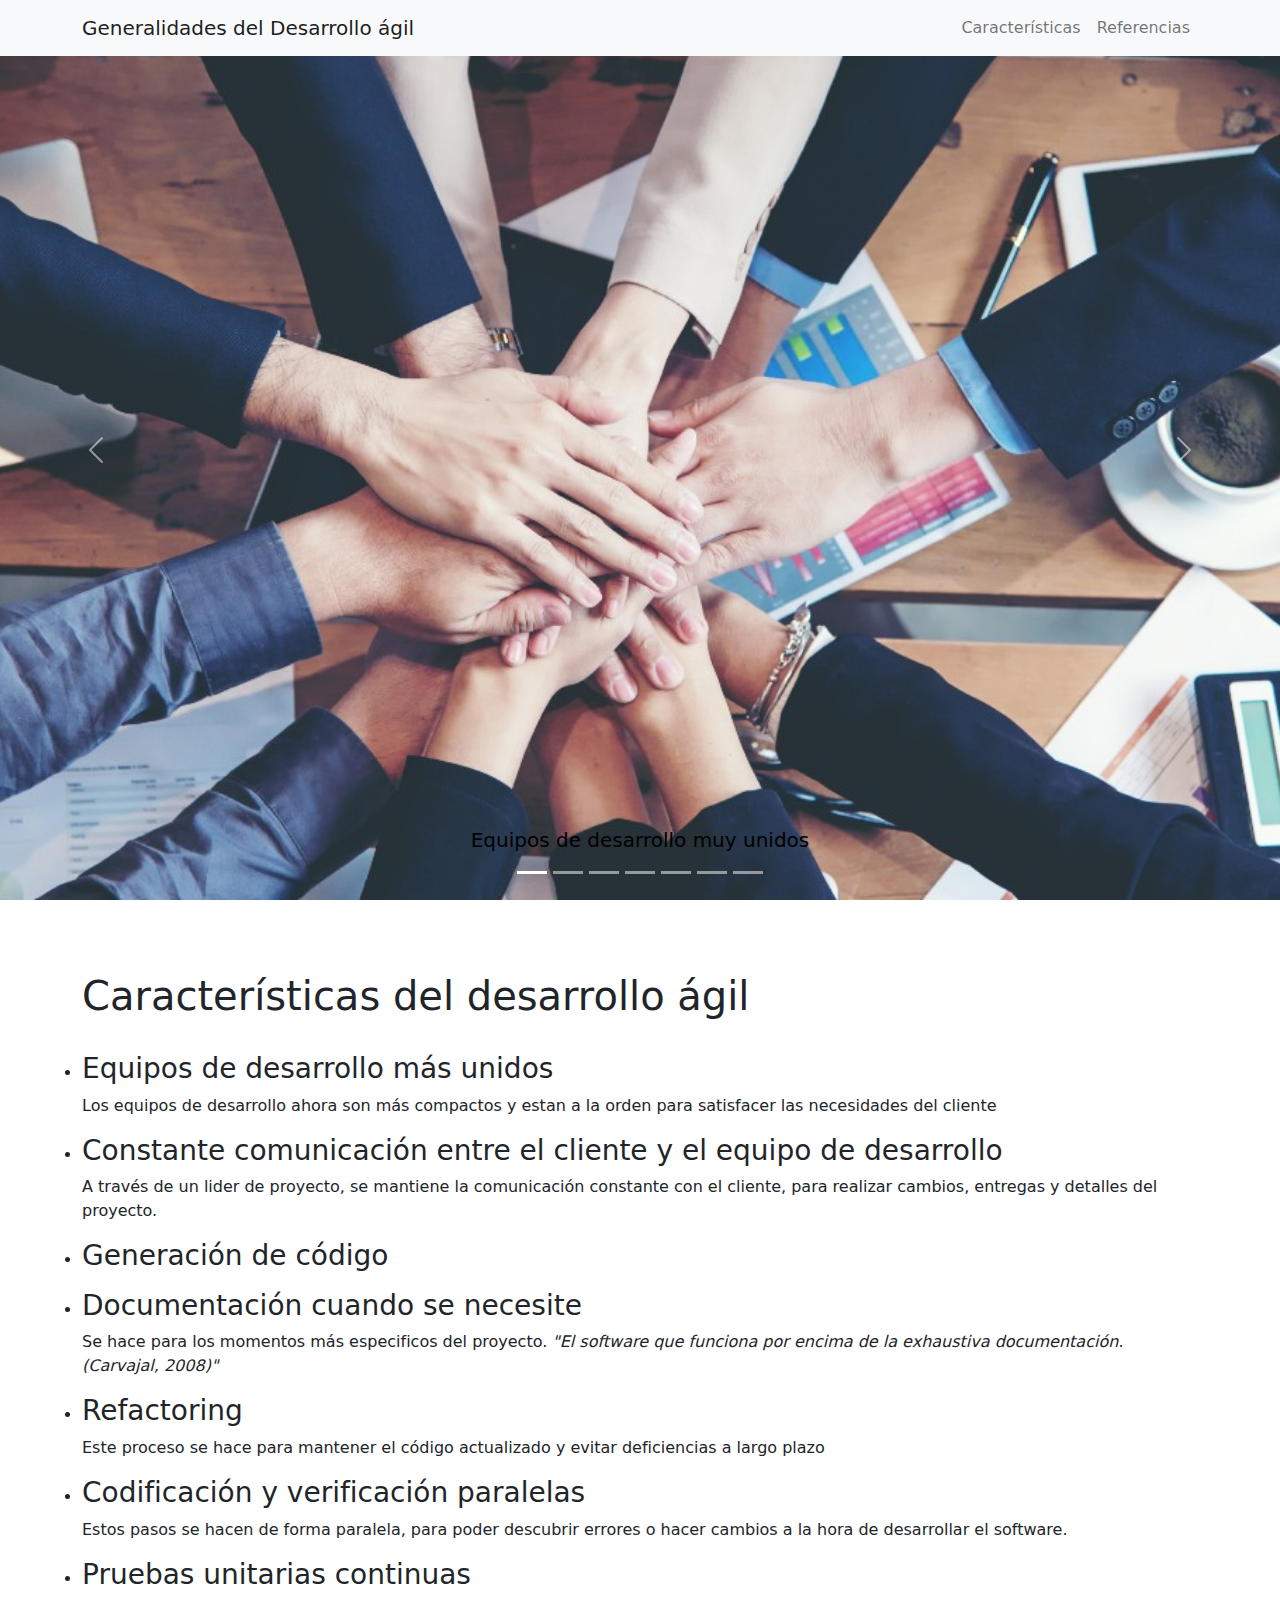
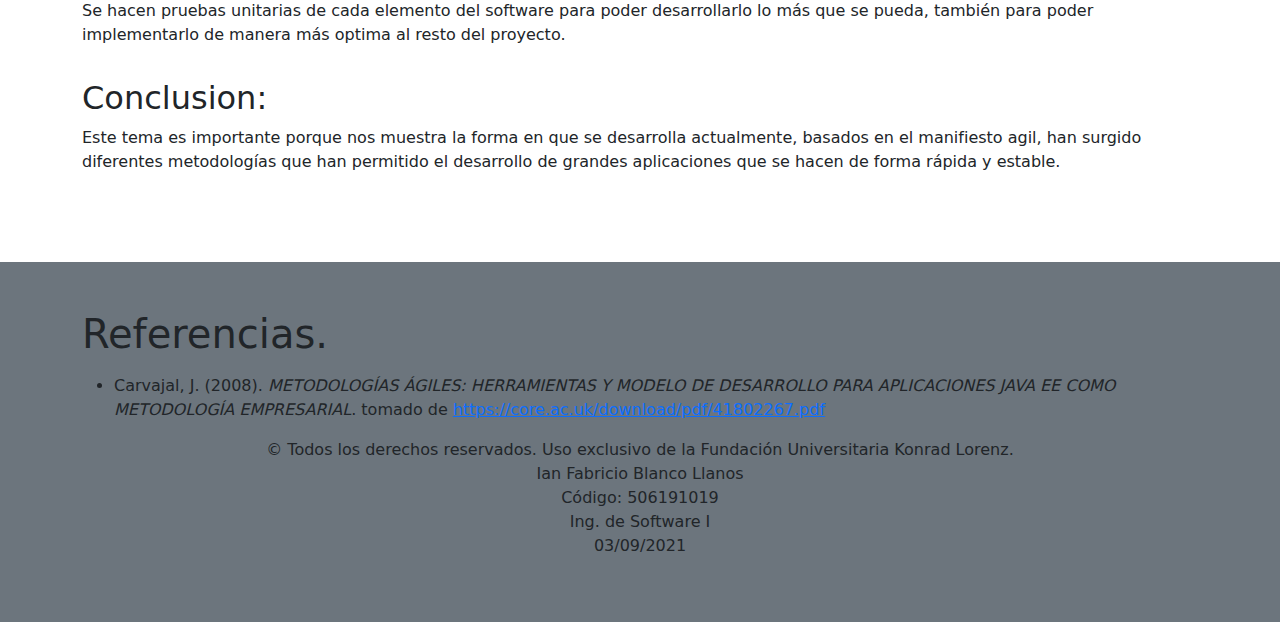
<file: index.html>
<!DOCTYPE html>
    <html lang="es">
        <head>
            <meta charset="UTF-8">
            <meta http-equiv="X-UA-Compatible" content="IE=edge">
            <meta name="viewport" content="width=device-width, initial-scale=1.0">
            <link rel="stylesheet" href="css/bootstrap.min.css">
            <link rel="stylesheet" href="css/custom.css">
            <script src="js/bootstrap.min.js"></script>
            <title>Generalidades de Desarrollo ágil</title>
        </head>
        <body>
            <nav class="navbar navbar-expand-lg navbar-light bg-light fixed-top">
  <div class="container">
    <a class="navbar-brand" href="#">Generalidades del Desarrollo ágil</a>
    <button class="navbar-toggler" type="button" data-bs-toggle="collapse" data-bs-target="#navbarResponsive" aria-controls="navbarResponsive" aria-expanded="false" aria-label="Toggle navigation">
      <span class="navbar-toggler-icon"></span>
    </button>
    <div class="collapse navbar-collapse" id="navbarResponsive">
      <ul class="navbar-nav ms-auto">
        <li class="nav-item active">
          <a class="nav-link" href="#caracteristicas">Características</a>
        </li>
        <li class="nav-item">
          <a class="nav-link" href="#referencias">Referencias</a>
        </li>
      </ul>
    </div>
  </div>
</nav>

<header>

  <div id="carouselExampleCaptions" class="carousel slide" data-bs-ride="carousel">
    <div class="carousel-indicators">
      <button type="button" data-bs-target="#carouselExampleCaptions" data-bs-slide-to="0" class="active" aria-current="true" aria-label="Slide 1"></button>
      <button type="button" data-bs-target="#carouselExampleCaptions" data-bs-slide-to="1" aria-label="Slide 2"></button>
      <button type="button" data-bs-target="#carouselExampleCaptions" data-bs-slide-to="2" aria-label="Slide 3"></button>
      <button type="button" data-bs-target="#carouselExampleCaptions" data-bs-slide-to="3" aria-label="Slide 4"></button>
      <button type="button" data-bs-target="#carouselExampleCaptions" data-bs-slide-to="4" aria-label="Slide 5"></button>
      <button type="button" data-bs-target="#carouselExampleCaptions" data-bs-slide-to="5" aria-label="Slide 6"></button>
      <button type="button" data-bs-target="#carouselExampleCaptions" data-bs-slide-to="6" aria-label="Slide 7"></button>
    </div>
    <div class="carousel-inner">
      <div class="carousel-item active" style="background-image: url('images/Formación-de-equipos-de-trabajo-Etapas-y-Claves.jpg')">
        <div class="carousel-caption">
          <h5 class="black">Equipos de desarrollo muy unidos</h5>
        </div>
      </div>
      <div class="carousel-item" style="background-image: url('images/comunicacion.jpg')">
        <div class="carousel-caption">
          <h5>Constante comunicación entre el cliente y el equipo de desarrollo</h5>
        </div>
      </div>
      <div class="carousel-item" style="background-image: url('images/javascript-code-illustration.jpg')">
        <div class="carousel-caption">
          <h5>Generación de código</h5>
        </div>
      </div>
      <div class="carousel-item" style="background-image: url('images/documentacion.png')">
        <div class="carousel-caption">
          <h5 class="black">Documentación cuando se necesite</h5>
        </div>
      </div>
      <div class="carousel-item" style="background-image: url('images/refact.jpg')">
        <div class="carousel-caption">
          <h5 class="black">Refactoring</h5>
          <p class="black"></p>
        </div>
      </div>
      <div class="carousel-item" style="background-image: url('images/Testing.png')">
        <div class="carousel-caption">
          <h5 class="black">Codificación y verificación paralelas</h5>
         
        </div>
      </div>
      <div class="carousel-item" style="background-image: url('images/uni.jpg')">
        <div class="carousel-caption">
          <h5 class="black">Pruebas unitarias continuas</h5>
        </div>
      </div>
      </div>
    </div>
    <button class="carousel-control-prev" type="button" data-bs-target="#carouselExampleCaptions" data-bs-slide="prev">
      <span class="carousel-control-prev-icon" aria-hidden="true"></span>
      <span class="visually-hidden">Previous</span>
    </button>
    <button class="carousel-control-next" type="button" data-bs-target="#carouselExampleCaptions" data-bs-slide="next">
      <span class="carousel-control-next-icon" aria-hidden="true"></span>
      <span class="visually-hidden">Next</span>
    </button>
  </div>
</header>

<br id="caracteristicas"><br><br>

<div class="container">
  <div class="row">
    <h1 > Características del desarrollo ágil</h1>
    <br><br>
      <ul>
        <br>
        <li>
            <h3> Equipos de desarrollo más unidos</h3>
            <p>Los equipos de desarrollo ahora son más compactos y estan a la orden para satisfacer las necesidades del cliente</p>
        </li>
        
        <li>
          <h3>Constante comunicación entre el cliente y el equipo de desarrollo</h3>
          <p>A través de un lider de proyecto, se mantiene la comunicación constante con el cliente, para realizar cambios, entregas y detalles del proyecto.</p>
        </li>
        <li>
          <h3>Generación de código</h3>
            <p></p>
        </li>
        <li>
          <h3>Documentación cuando se necesite</h3>
            <p>Se hace para los momentos más especificos del proyecto.  <i>"El software que funciona por encima de la exhaustiva documentación. (Carvajal, 2008)"</i></p>
        </li>
        <li>
          <h3>Refactoring</h1>
            <p>Este proceso se hace para mantener el código actualizado y evitar deficiencias a largo plazo</p>
        </li>
        <li>
          <h3>Codificación y verificación paralelas</h3>
            <p>Estos pasos se hacen de forma paralela, para poder descubrir errores o hacer cambios a la hora de desarrollar el software.</p>
        </li>
        <li>
          <h3>Pruebas unitarias continuas</h3>
            <p>Se hacen pruebas unitarias de cada elemento del software para poder desarrollarlo lo más que se pueda, también para poder implementarlo de manera más optima al resto del proyecto.</p>
        </li>
      </ul>
      <h2>
        Conclusion:
      </h2>
      <p>
        Este tema es importante porque nos muestra la forma en que se desarrolla actualmente, basados en el manifiesto agil, han surgido diferentes metodologías que han permitido el desarrollo de grandes aplicaciones que se hacen de forma rápida y estable. 
      </p>
        
    
  </div>
</div>

<br><br><br>
<!-- Page Content -->
<section class="py-5 bg-secondary">
  <div class="container" id="referencias">
    <h1 class="fw-light">Referencias.</h1>
    <p class="lead">
      <ul>
        <li>Carvajal, J. (2008). <i> METODOLOGÍAS ÁGILES:
          HERRAMIENTAS Y MODELO DE DESARROLLO PARA APLICACIONES
          JAVA EE COMO METODOLOGÍA EMPRESARIAL</i>. tomado de <a href="link_article"> https://core.ac.uk/download/pdf/41802267.pdf</a>
          </li>
      </ul>
      <center>&copy; Todos los derechos reservados. Uso exclusivo de la Fundación Universitaria Konrad Lorenz.</center>  
      <center>Ian Fabricio Blanco Llanos  <br>  Código: 506191019   <br>     Ing. de Software I <br>  03/09/2021</center>
    </p>
  </div>
</section>
  </body>
</html>
</file>
<file: css/custom.css>
.carousel-item {
  height: 100vh;
  min-height: 350px;
  background: no-repeat center center scroll;
  -webkit-background-size: cover;
  -moz-background-size: cover;
  -o-background-size: cover;
  background-size: cover;
}

.black{
  color:black;
}

.carousel-control-prev-icon, .carousel-control-next-icon{
  color: black;
}

button{
  color: black;
}
</file>
